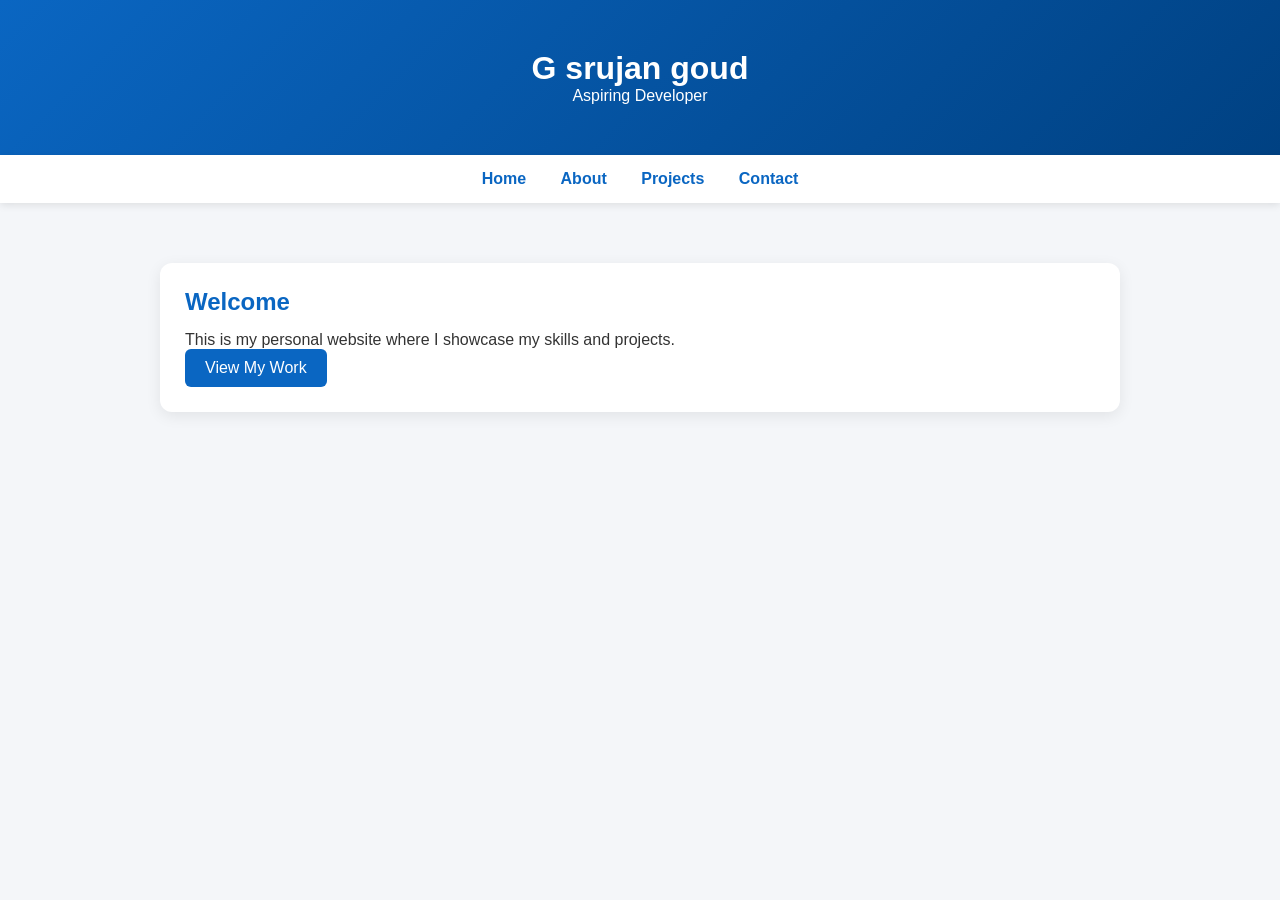
<file: index.html>
<!DOCTYPE html>
<html>
<head>
    <title>Home | Your Name</title>
    <link rel="stylesheet" href="style.css">
</head>
<body>

<header>
    <h1>G srujan goud </h1>
    <p>Aspiring Developer</p>
</header>

<nav>
    <a href="index.html">Home</a>
    <a href="about.html">About</a>
    <a href="projects.html">Projects</a>
    <a href="contact.html">Contact</a>
</nav>

<div class="container">
    <div class="card">
        <h2>Welcome</h2>
        <p>This is my personal website where I showcase my skills and projects.</p>
        <a href="projects.html" class="btn">View My Work</a>
    </div>
</div>

</body>
</html>
</file>
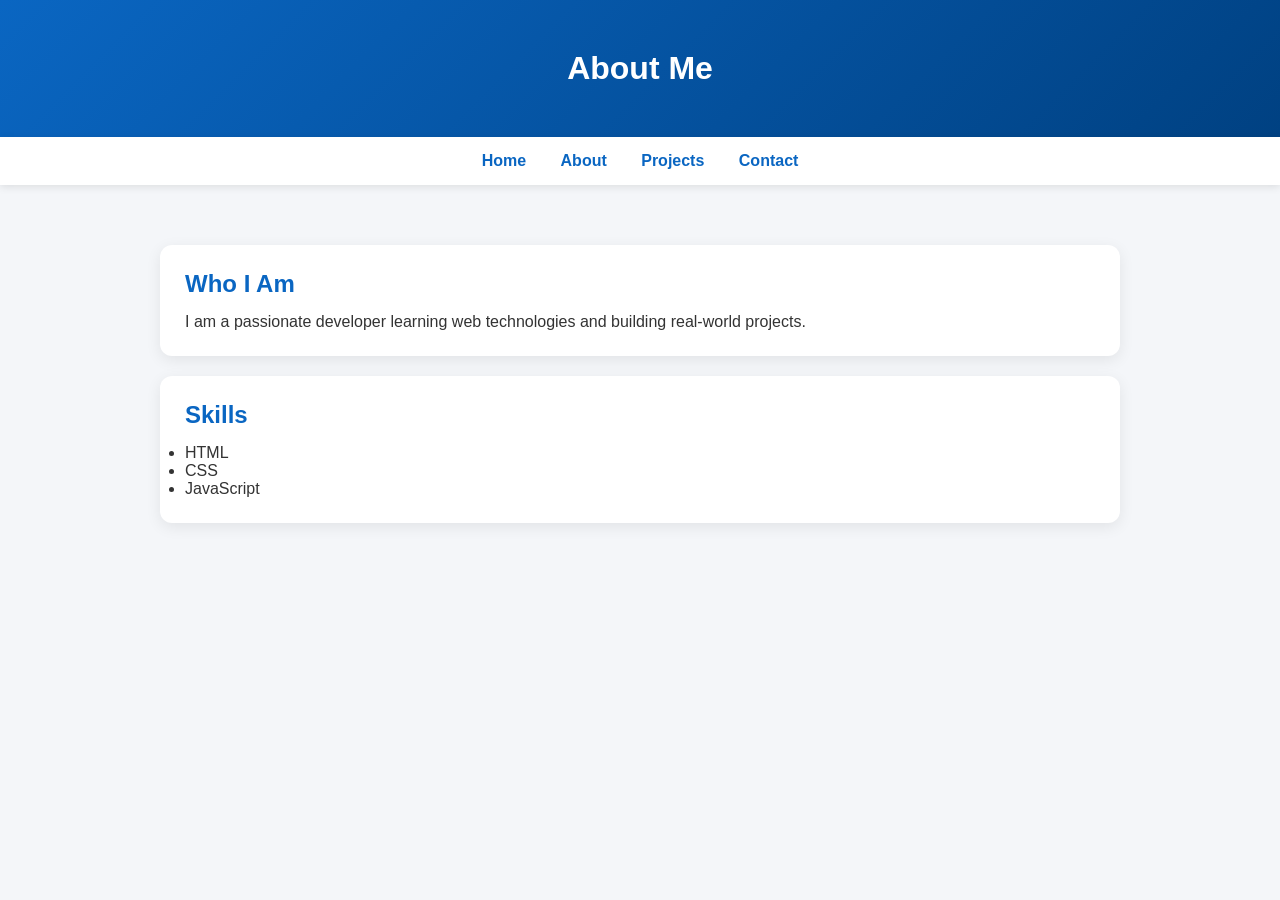
<file: about.html>
<!DOCTYPE html>
<html>
<head>
    <title>About | Your Name</title>
    <link rel="stylesheet" href="style.css">
</head>
<body>

<header>
    <h1>About Me</h1>
</header>

<nav>
    <a href="index.html">Home</a>
    <a href="about.html">About</a>
    <a href="projects.html">Projects</a>
    <a href="contact.html">Contact</a>
</nav>

<div class="container">
    <div class="card">
        <h2>Who I Am</h2>
        <p>I am a passionate developer learning web technologies and building real-world projects.</p>
    </div>

    <div class="card">
        <h2>Skills</h2>
        <ul>
            <li>HTML</li>
            <li>CSS</li>
            <li>JavaScript</li>
        </ul>
    </div>
</div>


</body>
</html>
</file>
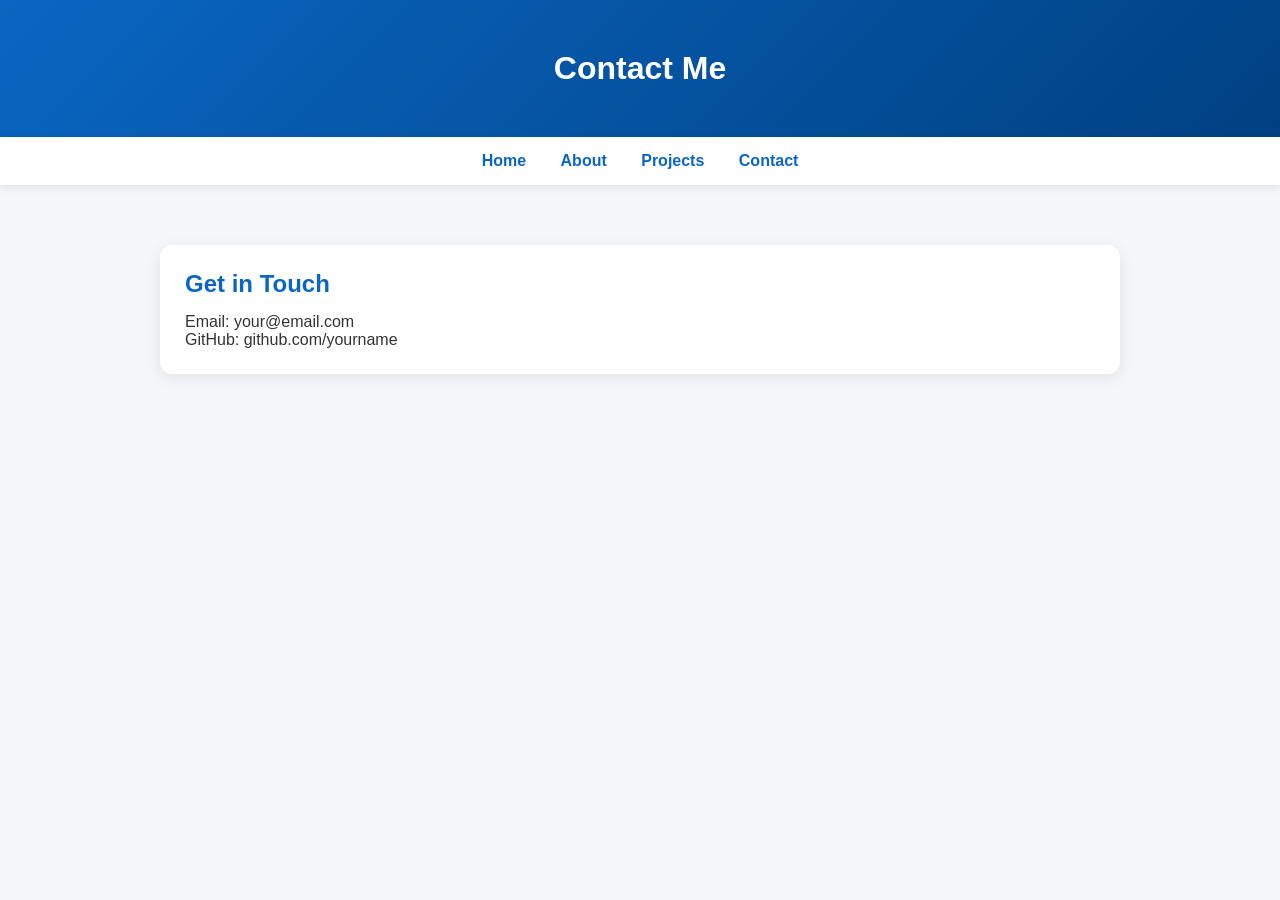
<file: contact.html>
<!DOCTYPE html>
<html>
<head>
    <title>Contact | Your Name</title>
    <link rel="stylesheet" href="style.css">
</head>
<body>

<header>
    <h1>Contact Me</h1>
</header>

<nav>
    <a href="index.html">Home</a>
    <a href="about.html">About</a>
    <a href="projects.html">Projects</a>
    <a href="contact.html">Contact</a>
</nav>

<div class="container">
    <div class="card">
        <h2>Get in Touch</h2>
        <p>Email: your@email.com</p>
        <p>GitHub: github.com/yourname</p>
    </div>
</div>



</body>
</html>
</file>
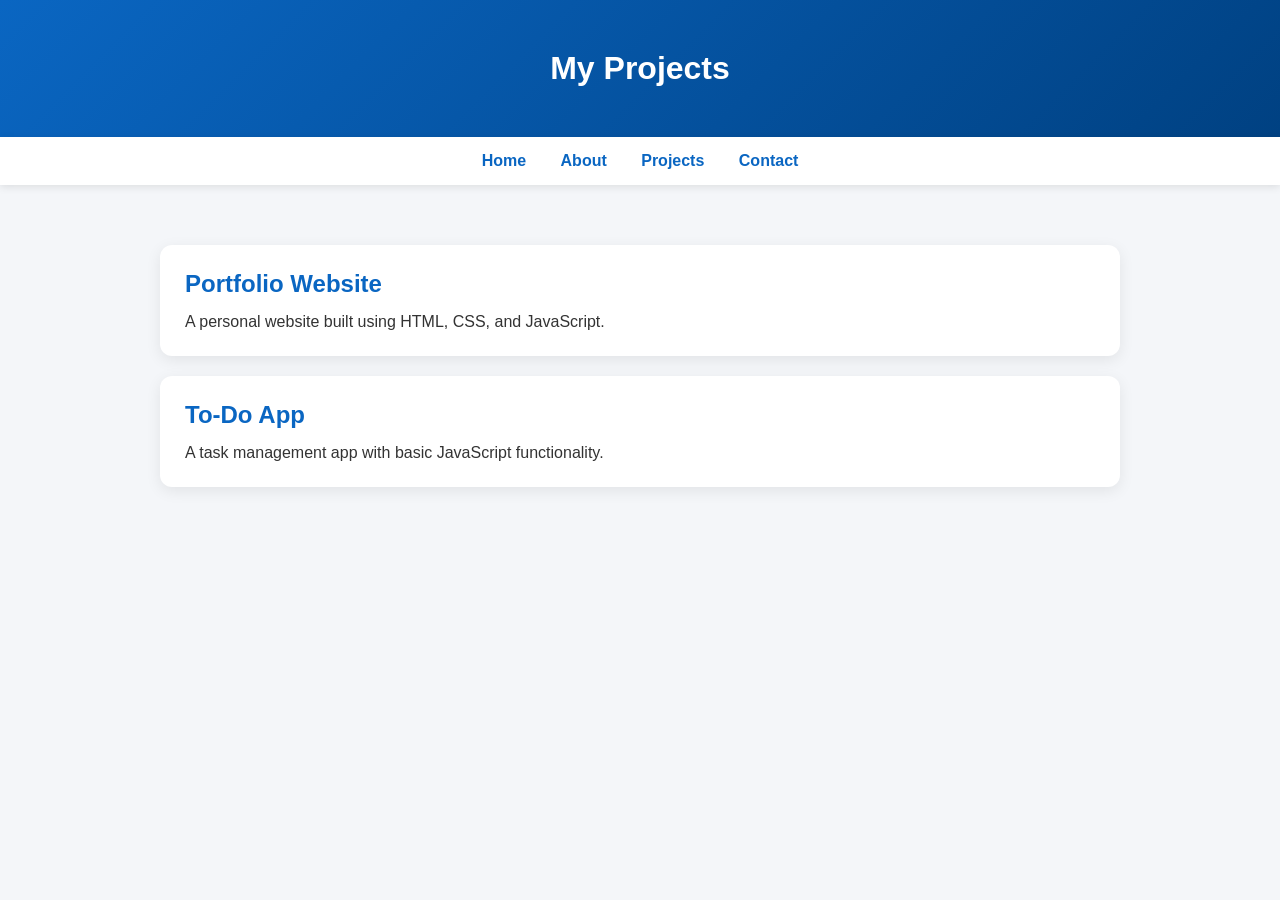
<file: projects.html>
<!DOCTYPE html>
<html>
<head>
    <title>Projects | Your Name</title>
    <link rel="stylesheet" href="style.css">
</head>
<body>

<header>
    <h1>My Projects</h1>
</header>

<nav>
    <a href="index.html">Home</a>
    <a href="about.html">About</a>
    <a href="projects.html">Projects</a>
    <a href="contact.html">Contact</a>
</nav>

<div class="container">
    <div class="card">
        <h2>Portfolio Website</h2>
        <p>A personal website built using HTML, CSS, and JavaScript.</p>
    </div>

    <div class="card">
        <h2>To-Do App</h2>
        <p>A task management app with basic JavaScript functionality.</p>
    </div>
</div>



</body>
</html>
</file>
<file: style.css>
* {
    margin: 0;
    padding: 0;
    box-sizing: border-box;
}

body {
    font-family: 'Segoe UI', sans-serif;
    background: #f4f6f9;
    color: #333;
}

header {
    background: linear-gradient(135deg, #0a66c2, #004182);
    color: white;
    padding: 50px 20px;
    text-align: center;
}

nav {
    background: white;
    padding: 15px;
    text-align: center;
    box-shadow: 0 2px 8px rgba(0,0,0,0.1);
}

nav a {
    margin: 0 15px;
    text-decoration: none;
    color: #0a66c2;
    font-weight: 600;
    transition: 0.3s;
}

nav a:hover {
    color: #004182;
}

.container {
    max-width: 1000px;
    margin: 40px auto;
    padding: 20px;
}

.card {
    background: white;
    padding: 25px;
    margin-bottom: 20px;
    border-radius: 12px;
    box-shadow: 0 4px 15px rgba(0,0,0,0.08);
}

h2 {
    margin-bottom: 15px;
    color: #0a66c2;
}

.btn {
    display: inline-block;
    padding: 10px 20px;
    background: #0a66c2;
    color: white;
    text-decoration: none;
    border-radius: 6px;
    transition: 0.3s;
}

.btn:hover {
    background: #004182;
}

footer {
    text-align: center;
    padding: 20px;
    background: #222;
    color: white;
    margin-top: 40px;
}
</file>
